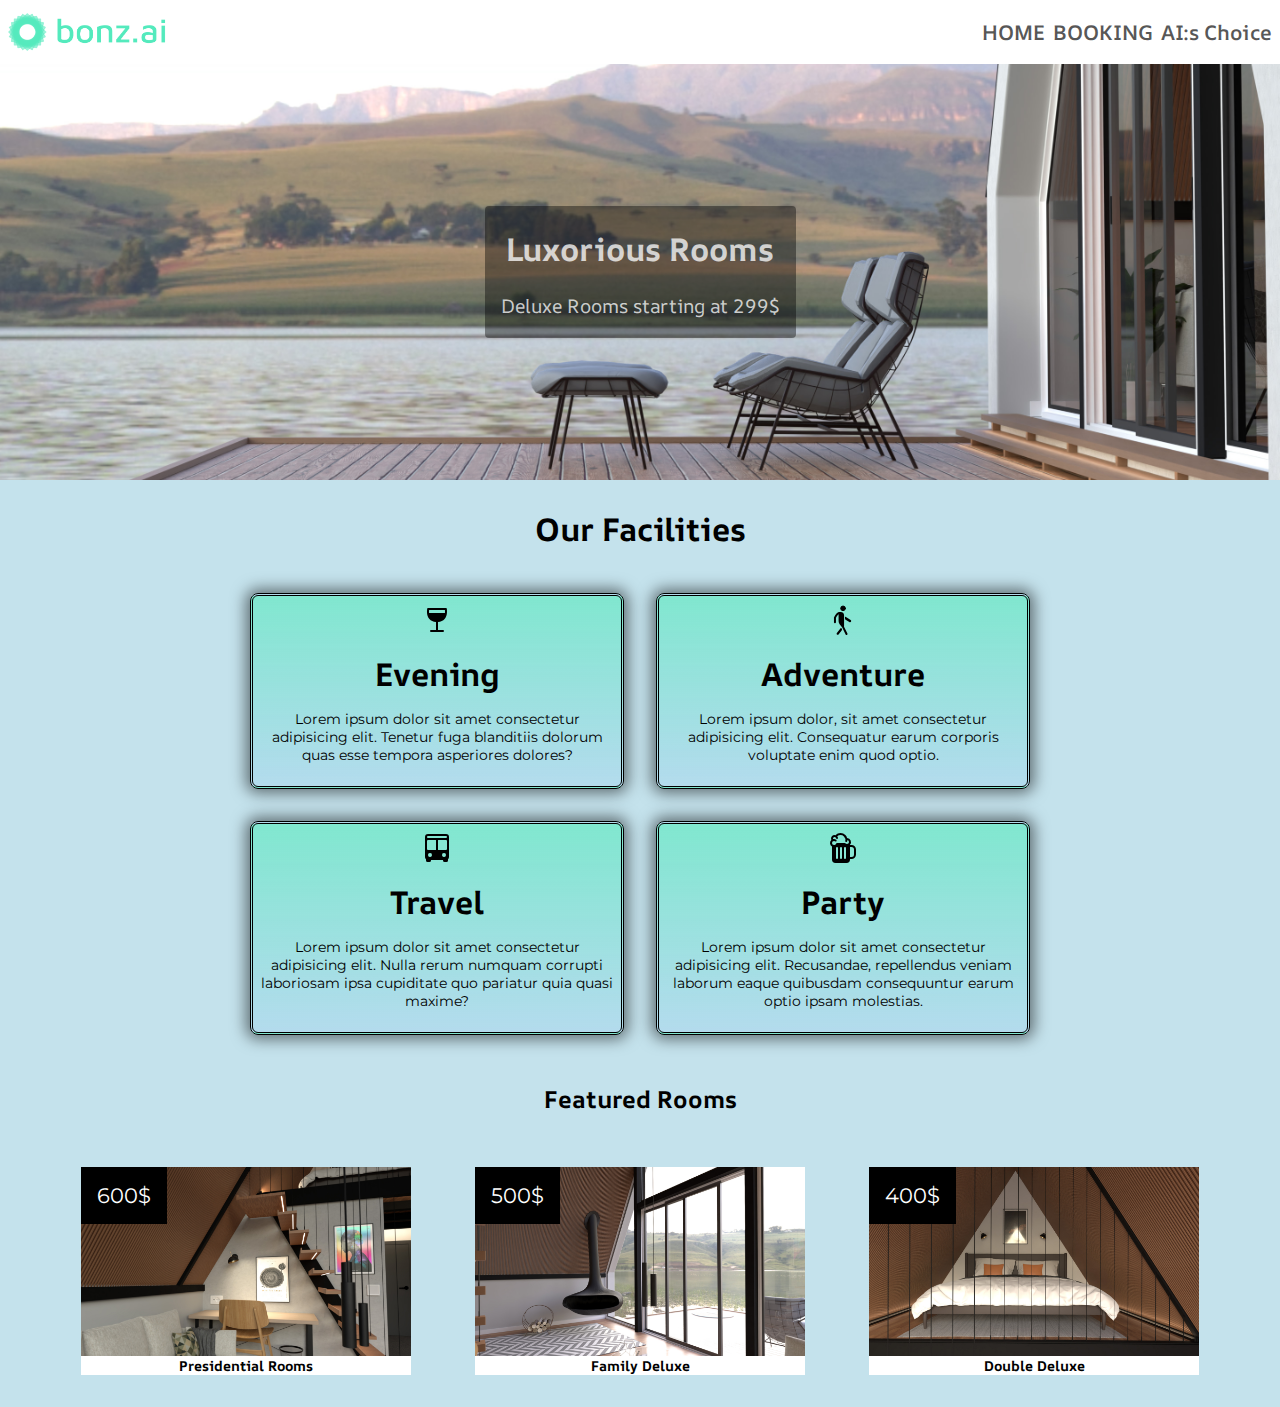
<file: index.html>
<!-- Rama in saker/element med border-bottom-linjer eller egna spans som sträcker sig snyggt -->
<!-- Kolla in sidor som exemplifierar snygga färgval  -->
<!--  -->

<!DOCTYPE html>
<html lang="en">
  <head>
    <meta charset="UTF-8" />
    <meta name="viewport" content="width=device-width, initial-scale=1.0" />
    <title>Bonz.AI Hotel</title>
    <link rel="stylesheet" href="style.css" />
  </head>
  <body>
    <header class="header">
      <img
        class="header__logo"
        src="./assets/logo/bonz.ai-logo-color-landscape.png"
        alt="logo"
      />
      <nav class="header__nav">
        <ul class="navbar__list">
          <li class="navbar__listitem"><a href="./index.html">HOME</a></li>
          <li class="navbar__listitem">
            <a href="./options.html">BOOKING</a>
          </li>
          <li class="navbar__listitem">
            <a href="./first-room.html">AI:s Choice</a>
          </li>
        </ul>
      </nav>
    </header>
    <section class="background-image">
      <article class="background-image__textbox--shade">
        <h1 class="background-image__title">Luxorious Rooms</h1>
        <p class="background-image__text">Deluxe Rooms starting at 299$</p>
      </article>
    </section>
    <main>
      <h2 class="services__title">Our Facilities</h2>
      <section class="main__services">
        <article class="services__activities">
          <img src="./assets/icon/wine.svg" alt="Wine glass" />
          <h3 class="activities__title">Evening</h3>
          <p class="activities__text">
            Lorem ipsum dolor sit amet consectetur adipisicing elit. Tenetur
            fuga blanditiis dolorum quas esse tempora asperiores dolores?
          </p>
        </article>
        <article class="services__activities">
          <img src="./assets/icon/walk.svg" alt="Walking person" />
          <h3 class="activities__title">Adventure</h3>
          <p class="activities__text">
            Lorem ipsum dolor, sit amet consectetur adipisicing elit.
            Consequatur earum corporis voluptate enim quod optio.
          </p>
        </article>
        <article class="services__activities">
          <img src="./assets/icon/bus.svg" alt="Bus" />
          <h3 class="activities__title">Travel</h3>
          <p class="activities__text">
            Lorem ipsum dolor sit amet consectetur adipisicing elit. Nulla rerum
            numquam corrupti laboriosam ipsa cupiditate quo pariatur quia quasi
            maxime?
          </p>
        </article>
        <article class="services__activities">
          <img src="./assets/icon/beer.svg" alt="Beer glass" />
          <h3 class="activities__title">Party</h3>
          <p class="activities__text">
            Lorem ipsum dolor sit amet consectetur adipisicing elit. Recusandae,
            repellendus veniam laborum eaque quibusdam consequuntur earum optio
            ipsam molestias.
          </p>
        </article>
      </section>
      <h2 class="featured__heading">Featured Rooms</h2>
      <section class="main__featured">
        <figure class="featured__card">
          <h3 class="card__title">Presidential Rooms</h3>
          <p class="card__text">600$</p>
        </figure>
        <figure class="featured__card">
          <h3 class="card__title">Family Deluxe</h3>
          <p class="card__text">500$</p>
        </figure>
        <figure class="featured__card">
          <h3 class="card__title">Double Deluxe</h3>
          <p class="card__text">400$</p>
        </figure>
      </section>
    </main>

    <footer></footer>
  </body>
</html>
</file>
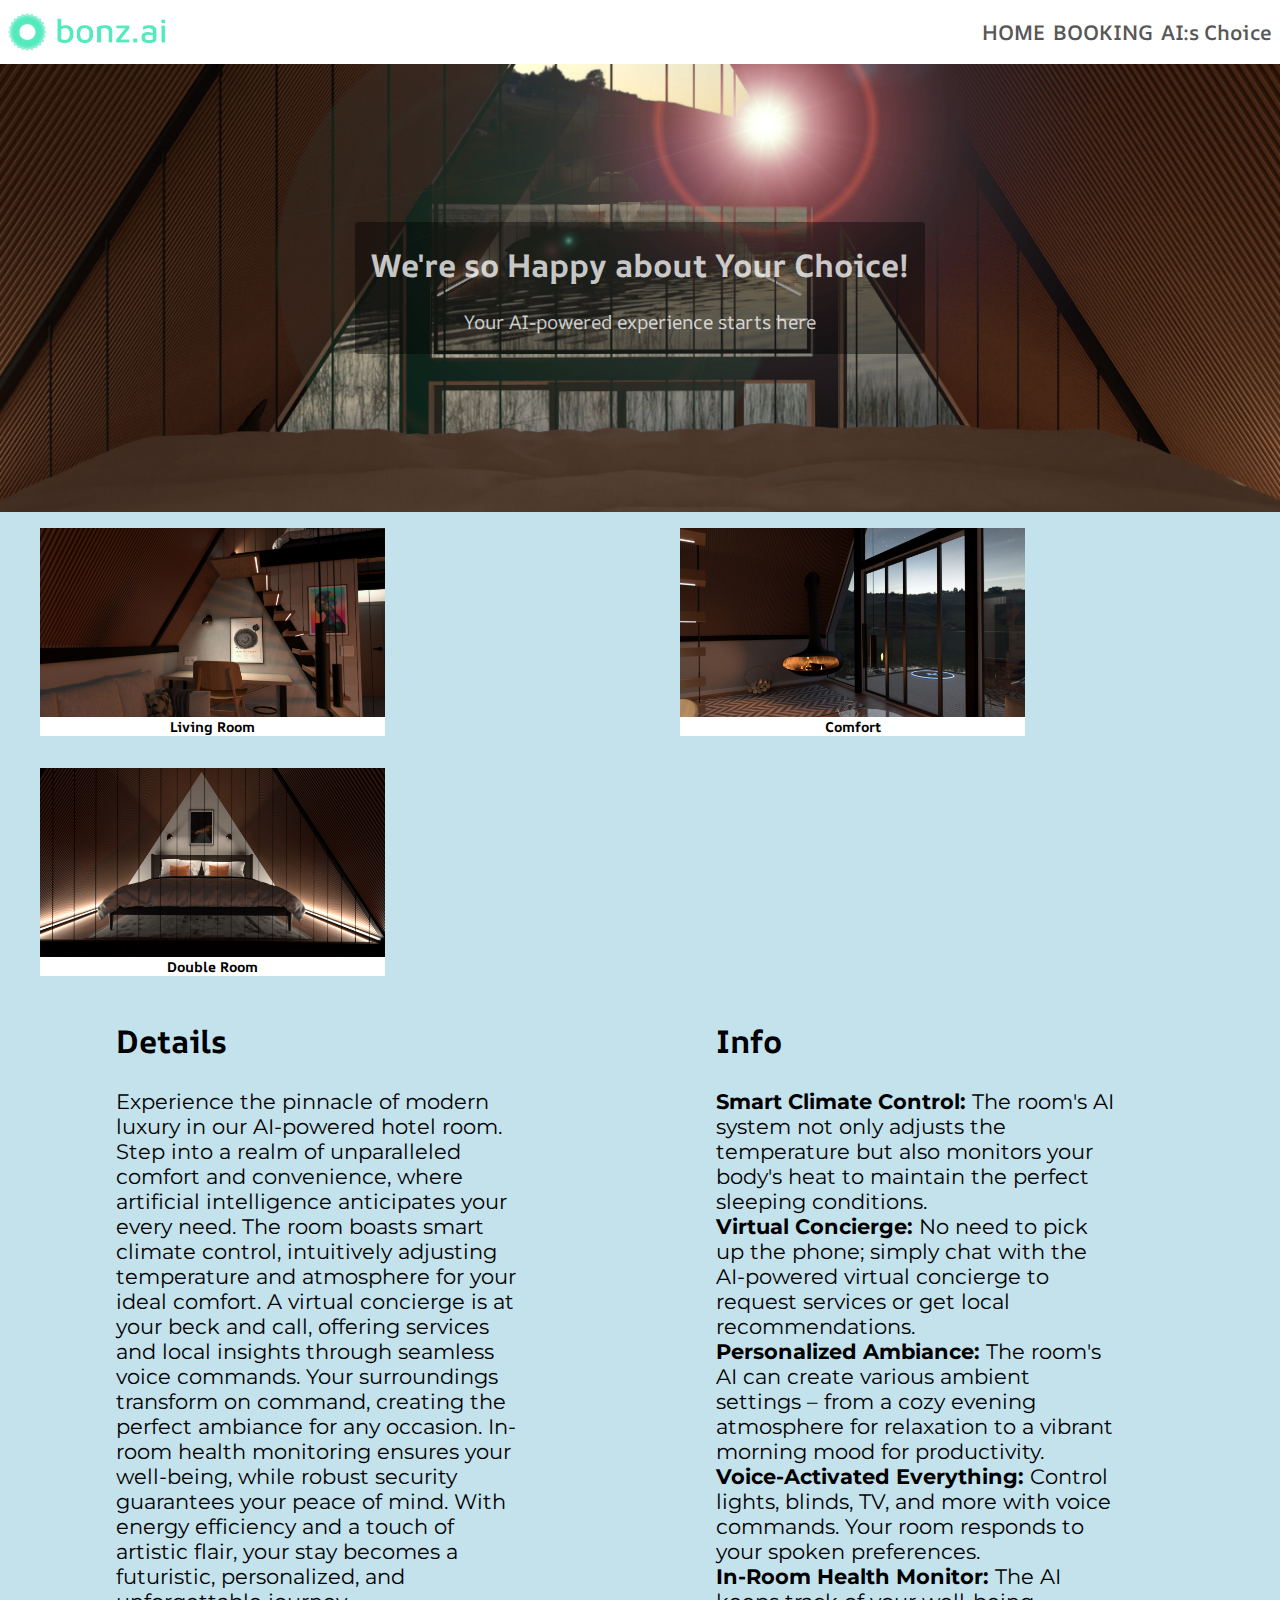
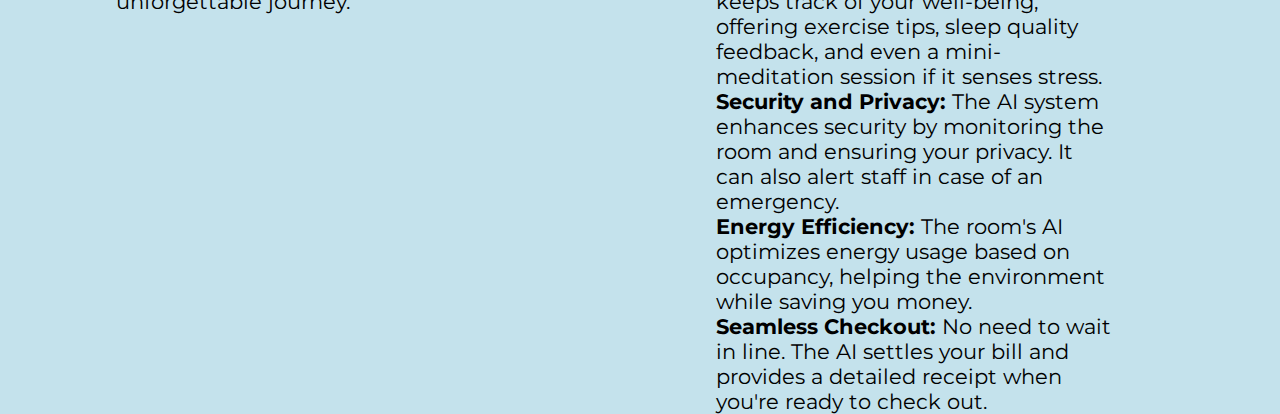
<file: first-room.html>
<!DOCTYPE html>
<html lang="en">
  <head>
    <meta charset="UTF-8" />
    <meta name="viewport" content="width=device-width, initial-scale=1.0" />
    <title>Your Personal Choice</title>
    <link rel="stylesheet" href="style.css" />
  </head>
  <!-- HÄR HAR VI EXEMPELRUMMET -->
  <body>
    <header class="header">
      <img
        class="header__logo"
        src="./assets/logo/bonz.ai-logo-color-landscape.png"
        alt="logo"
      />
      <nav class="header__nav">
        <ul class="navbar__list">
          <li class="navbar__listitem"><a href="./index.html">HOME</a></li>
          <li class="navbar__listitem">
            <a href="./options.html">BOOKING</a>
          </li>
          <li class="navbar__listitem">
            <a href="./first-room.html">AI:s Choice</a>
          </li>
        </ul>
      </nav>
    </header>
    <section class="background-image--page-first-room">
      <!-- insert three images to show off room -->

      <article class="background-image__textbox--shade">
        <h1 class="background-image__title">
          We're so Happy about Your Choice!
        </h1>
        <p class="background-image__text">
          Your AI-powered experience starts here
        </p>
      </article>
    </section>
    <section class="section__preview">
      <figure class="search__card--room-info">
        <h3 class="card__title">Living Room</h3>
      </figure>
      <figure class="search__card--room-info">
        <h3 class="card__title">Comfort</h3>
      </figure>
      <figure class="search__card--room-info">
        <h3 class="card__title">Double Room</h3>
      </figure>
    </section>
    <main class="main__wrapper--room-overview">
      <article class="main__article--room-details">
        <h2 class="header__room-details">Details</h2>
        <p class="details-text">
          Experience the pinnacle of modern luxury in our AI-powered hotel room.
          Step into a realm of unparalleled comfort and convenience, where
          artificial intelligence anticipates your every need. The room boasts
          smart climate control, intuitively adjusting temperature and
          atmosphere for your ideal comfort. A virtual concierge is at your beck
          and call, offering services and local insights through seamless voice
          commands. Your surroundings transform on command, creating the perfect
          ambiance for any occasion. In-room health monitoring ensures your
          well-being, while robust security guarantees your peace of mind. With
          energy efficiency and a touch of artistic flair, your stay becomes a
          futuristic, personalized, and unforgettable journey.
        </p>
      </article>

      <ul class="list__room-info">
        <h2 class="list__title--room-info">Info</h2>
        <li class="list__listitem">
          <strong>Smart Climate Control:</strong> The room's AI system not only
          adjusts the temperature but also monitors your body's heat to maintain
          the perfect sleeping conditions.
        </li>
        <li class="list__listitem">
          <strong>Virtual Concierge:</strong> No need to pick up the phone;
          simply chat with the AI-powered virtual concierge to request services
          or get local recommendations.
        </li>
        <li class="list__listitem">
          <strong>Personalized Ambiance:</strong> The room's AI can create
          various ambient settings – from a cozy evening atmosphere for
          relaxation to a vibrant morning mood for productivity.
        </li>
        <li class="list__listitem">
          <strong>Voice-Activated Everything:</strong> Control lights, blinds,
          TV, and more with voice commands. Your room responds to your spoken
          preferences.
        </li>
        <li class="list__listitem">
          <strong>In-Room Health Monitor:</strong> The AI keeps track of your
          well-being, offering exercise tips, sleep quality feedback, and even a
          mini-meditation session if it senses stress.
        </li>
        <li class="list__listitem">
          <strong>Security and Privacy:</strong> The AI system enhances security
          by monitoring the room and ensuring your privacy. It can also alert
          staff in case of an emergency.
        </li>
        <li class="list__listitem">
          <strong>Energy Efficiency:</strong> The room's AI optimizes energy
          usage based on occupancy, helping the environment while saving you
          money.
        </li>
        <li class="list__listitem">
          <strong>Seamless Checkout:</strong> No need to wait in line. The AI
          settles your bill and provides a detailed receipt when you're ready to
          check out.
        </li>
      </ul>
    </main>
  </body>
</html>
</file>
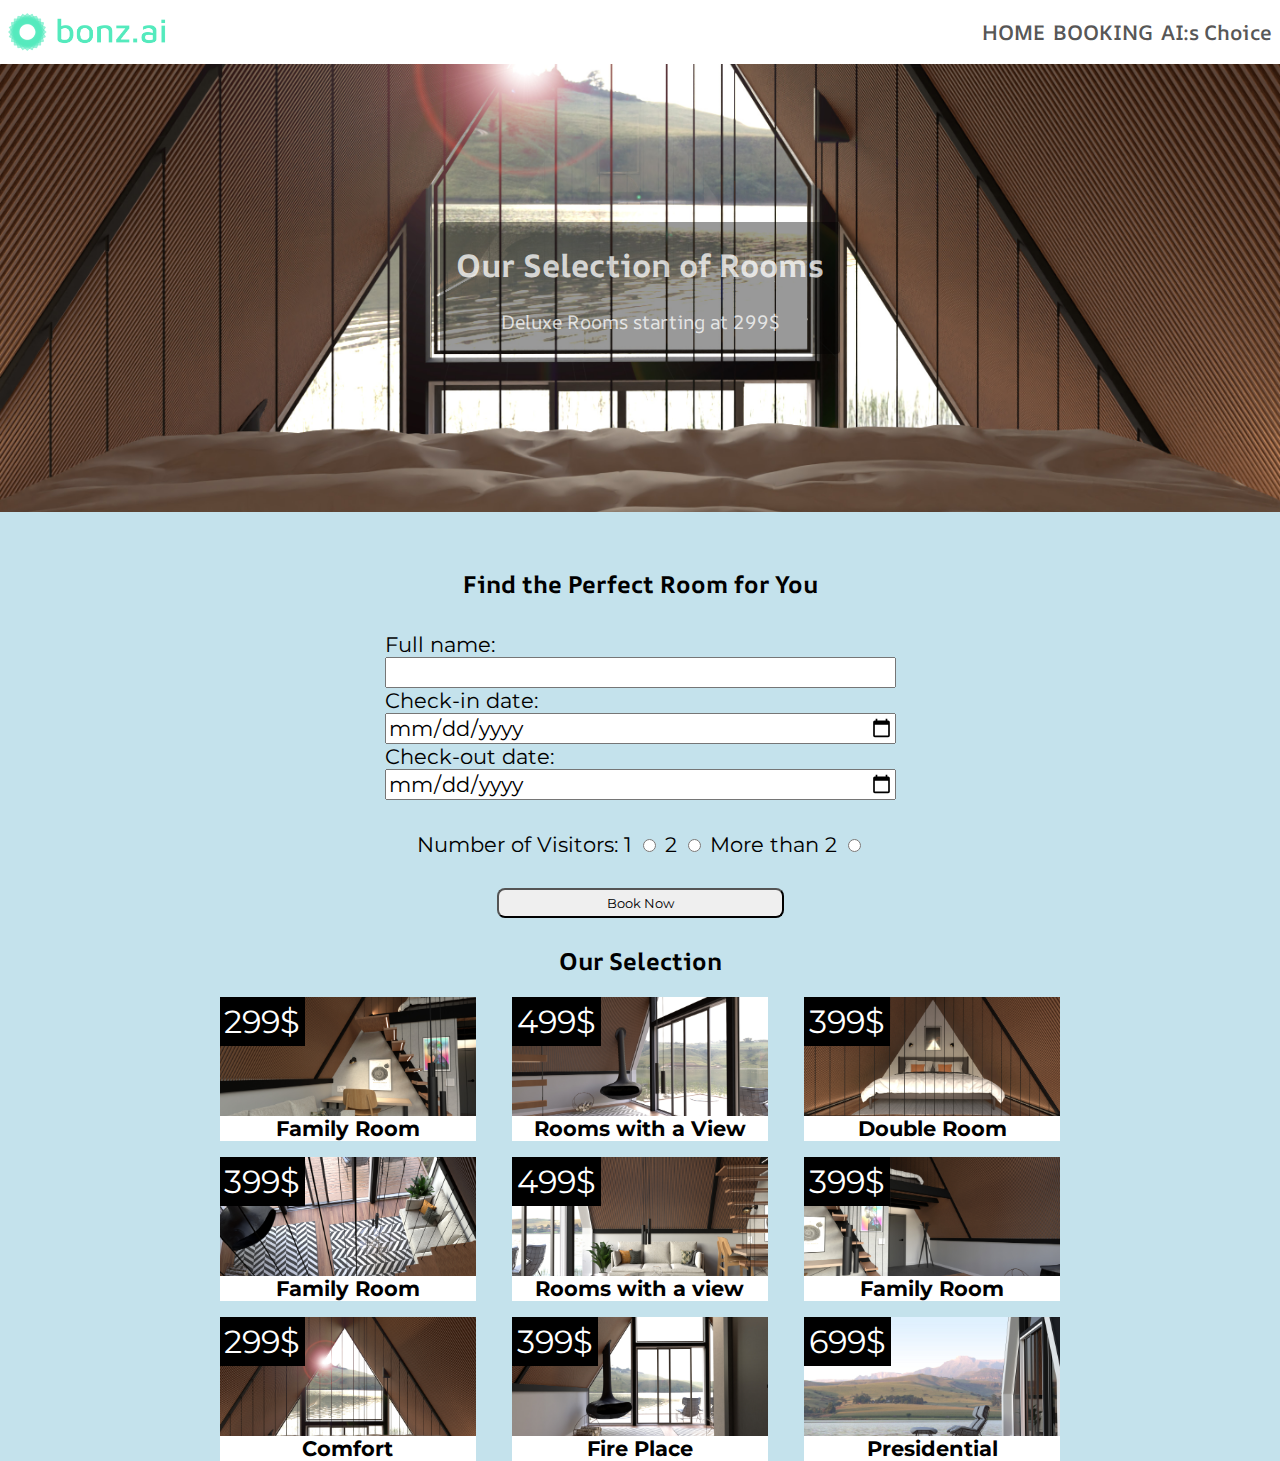
<file: options.html>
<!DOCTYPE html>
<html lang="en">
  <head>
    <meta charset="UTF-8" />
    <meta name="viewport" content="width=device-width, initial-scale=1.0" />
    <title>Bonz.AI - Find Your Perfect Room</title>
    <link rel="stylesheet" href="style.css" />
  </head>

  <!-- HÄR SKALL STORA RUM-GRIDDEN IN -->
  <body>
    <header class="header">
      <img
        class="header__logo"
        src="./assets/logo/bonz.ai-logo-color-landscape.png"
        alt="logo"
      />
      <nav class="header__nav">
        <ul class="navbar__list">
          <li class="navbar__listitem"><a href="./index.html">HOME</a></li>
          <li class="navbar__listitem">
            <a href="./options.html">BOOKING</a>
          </li>
          <li class="navbar__listitem">
            <a href="./first-room.html">AI:s Choice</a>
          </li>
        </ul>
      </nav>
    </header>
    <section class="background-image--page-options">
      <article class="background-image__textbox--shade">
        <h1 class="background-image__title">Our Selection of Rooms</h1>
        <p class="background-image__text">Deluxe Rooms starting at 299$</p>
      </article>
    </section>
    <main>
      <h2 class="main__search">Find the Perfect Room for You</h2>
      <section class="main__form">
        <form>
          <aside class="form__top">
            <label for="name">Full name:</label>
            <input type="text" name="name" required />
            <label for="check-in">Check-in date:</label>
            <input type="date" name="check-in" required />
            <label for="check-out">Check-out date:</label>
            <input type="date" name="check-out" required />
            <!-- perhaps a scrollbar for prize -->
          </aside>
          <aside class="form__bottom">
            <label for="visitors">Number of Visitors:</label>

            <label for="visitor1">1</label>
            <input type="radio" name="visitor1" value="1" />
            <label for="visitor2">2</label>
            <input type="radio" name="visitor2" value="2" />
            <label for="visitorMore">More than 2</label>
            <input type="radio" name="visitors" value="more" />

            <button class="btn--centered" type="submit">Book Now</button>
          </aside>
        </form>
      </section>
      <h2 class="main__search">Our Selection</h2>
      <section class="section__search">
        <figure class="search__card">
          <h3 class="card__title">Family Room</h3>
          <p class="card__text">299$</p>
        </figure>
        <figure class="search__card">
          <h3 class="card__title">Rooms with a View</h3>
          <p class="card__text">499$</p>
        </figure>
        <figure class="search__card">
          <h3 class="card__title">Double Room</h3>
          <p class="card__text">399$</p>
        </figure>
        <figure class="search__card">
          <h3 class="card__title">Family Room</h3>
          <p class="card__text">399$</p>
        </figure>
        <figure class="search__card">
          <h3 class="card__title">Rooms with a view</h3>
          <p class="card__text">499$</p>
        </figure>
        <figure class="search__card">
          <h3 class="card__title">Family Room</h3>
          <p class="card__text">399$</p>
        </figure>
        <figure class="search__card">
          <h3 class="card__title">Comfort</h3>
          <p class="card__text">299$</p>
        </figure>
        <figure class="search__card">
          <h3 class="card__title">Fire Place</h3>
          <p class="card__text">399$</p>
        </figure>
        <figure class="search__card">
          <h3 class="card__title">Presidential</h3>
          <p class="card__text">699$</p>
        </figure>
      </section>
    </main>
  </body>
</html>
</file>
<file: style.css>
/*FONTS*/
@import url("https://fonts.googleapis.com/css2?family=AR+One+Sans:wght@400;500&family=Montserrat&display=swap");
/* for future reference */
font-family: "AR One Sans", sans-serif;
font-family: "Montserrat", sans-serif;
/* for future reference */

* {
  box-sizing: border-box;
  margin: 0;
  padding: 0;
}
:root {
  --title-fonts: "AR One Sans", sans-serif;
  --paragraph-fonts: "Montserrat", sans-serif;
  --bigger-paragraph-font: 1.3rem;
  --smaller-paragraph-fonts: 0.875rem;
  --bigger-heading-size: 2rem;
}

body {
  min-width: 425px;
  /*  height: 100vh;
  width: 100vw; */
  margin: 0;
  background-color: rgb(196, 226, 236);
}
.header {
  height: 4rem;
  width: 100%;
  background-color: white;
  display: flex;
  font-size: 0.875rem;
  justify-content: center;
  align-items: center;
}
.header__logo {
  width: 10rem;
  padding-left: 0.5rem;
  margin-right: auto;
}
.header__nav .navbar__list {
  list-style: none;
  align-items: center;
  display: flex;
}

.header__nav a {
  text-decoration: none;
  color: rgba(0, 0, 0, 0.666);
  font-family: var(--title-fonts);
  font-weight: 600;

  margin: 0 0.5rem 0rem 0rem;
}

.background-image {
  background-image: url(./assets/img/09-day.jpg);

  background-size: cover;
  padding: 2rem 0 2rem 0;
  background-position: 50% 83%;
  display: flex;
  justify-content: center;
  align-items: center;
}

.background-image__textbox--shade {
  background-color: rgba(0, 0, 0, 0.4);
  text-align: center;

  border-radius: 0.25rem;
  font-family: var(--title-fonts);
  color: rgba(255, 255, 255, 0.761);
}

.main__services {
  display: flex;
  flex-direction: column;
  justify-content: center;
  align-items: center;
  flex-wrap: wrap;
}
.services__title {
  text-align: center;
  font-family: var(--title-fonts);
}
.services__activities img {
  height: 2rem;
  margin-bottom: -1rem;
}
.activities__title {
  font-family: var(--title-fonts);

  margin-bottom: 0rem;
}
.activities__text {
  font-family: var(--paragraph-fonts);
  font-size: 0.875rem;
  text-align: center;
}
.services__activities {
  display: flex;
  align-items: center;
  justify-items: center;
  flex-direction: column;

  max-width: 22rem;
  padding: 0.5rem;
  height: auto;
  border: 0.2rem double black;
  box-shadow: 0px 0px 15px 4px rgba(0, 0, 0, 0.52);
  border-radius: 0.5rem;
  margin: 1rem;
  background: linear-gradient(to bottom, #55eabd9b, #78c3f237);
}

.main__featured {
  display: flex;
  flex-direction: column;
}

.featured__heading,
.card__title {
  font-family: var(--title-fonts);
}
.featured__heading {
  text-align: center;
  margin-top: 2rem;
}

.featured__card {
  height: 13rem;
  width: 345px; /* convert to rem */
  background-size: cover;
  background-position: 100% 50%;
  display: flex;
  position: relative;
  margin: 2rem;
}
.card__title {
  background-color: white;
  align-self: end;

  margin-bottom: 0;
  width: 100%;
  text-align: center;
}
.card__text {
  position: absolute;
  margin-top: 0;
  padding: 1rem;

  background-color: #000000;
  color: white;
  font-family: var(--paragraph-fonts);
}
/**** Nedan varje unikt kort ****/
.featured__card:nth-child(1) {
  background-image: url(./assets/img/01-day.jpg);
}
.featured__card:nth-child(2) {
  background-image: url(./assets/img/02-day.jpg);
}
.featured__card:nth-child(3) {
  background-image: url(./assets/img/04-day.jpg);
}
/**** Ovan varje unikt kort ****/

/********************************

PAGE 2 
The class under aim for page two

  ******************************/
.background-image--page-options {
  background-image: url(./assets/img/03-day.jpg);

  background-size: cover;
  width: 100%;
  padding: 3rem 0 3rem 0;
  background-position: 50% 83%;
  display: flex;
  justify-content: center;
  align-items: center;
}
.background-image__title,
.background-image__text {
  padding: 0 1rem 0 1rem;
}
.main__search {
  font-family: var(--title-fonts);
  text-align: center;
  margin-top: 3.5rem;
}
.main__form {
  display: flex;
  flex-direction: column;
  align-items: center;
  justify-content: center;

  /* Pushes to the left */
  font-family: var(--paragraph-fonts);
  font-size: var(--bigger-paragraph-font);
  margin: 2rem 1rem 2rem 1rem;
}
.main__form input {
  font-family: var(--paragraph-fonts);
  font-size: var(--bigger-paragraph-font);
}
.form__top {
  display: flex;
  flex-direction: column;
  justify-content: center;
  align-content: center;
}
.form__bottom {
  margin: 2rem;
  position: relative;
}
.form__bottom .btn--centered {
  align-self: center;
  position: absolute;
  top: 3.5rem;
  left: 5rem;
  right: 5rem;
  font-family: var(--paragraph-fonts);
  border-radius: 0.5rem;
  padding: 0.3rem 0 0.3rem 0;
}
.section__search {
  display: grid;
  grid-template-columns: 1fr;
  gap: 0.875rem;
}
.search__card {
  position: relative;
  display: flex;
  aspect-ratio: 16/9;
  height: 14rem;
  margin: 0 auto;
  background-size: cover;
  grid-column: span 1;
}
.search__card .card__title {
  position: absolute;
  font-family: var(--paragraph-fonts);
  font-size: var(--bigger-paragraph-font);
}
.search__card .card__text {
  padding: 0.3rem;
  font-size: var(--bigger-heading-size);
}
.search__card:nth-child(1) {
  background-image: url(./assets/img/01-day.jpg);
}
.search__card:nth-child(2) {
  background-image: url(./assets/img/02-day.jpg);
}
.search__card:nth-child(3) {
  background-image: url(./assets/img/04-day.jpg);
}
.search__card:nth-child(4) {
  background-image: url(./assets/img/07-day.jpg);
}
.search__card:nth-child(5) {
  background-image: url(./assets/img/05-day.jpg);
}
.search__card:nth-child(6) {
  background-image: url(./assets/img/06-day.jpg);
}
.search__card:nth-child(7) {
  background-image: url(./assets/img/03-day.jpg);
}
.search__card:nth-child(8) {
  background-image: url(./assets/img/08-day.jpg);
}
.search__card:nth-child(9) {
  background-image: url(./assets/img/09-day.jpg);
}
/************************************  
All below contains page 3
*************************************/
.background-image--page-first-room {
  background-image: url(./assets/img/03-night.jpg);

  background-size: cover;
  width: 100%;
  padding: 3rem 0 3rem 0;
  background-position: 50% 83%;
  display: flex;
  justify-content: center;
  align-items: center;
}

.search__card--room-info {
  height: 13rem;

  width: 21.563rem;
  background-size: cover;
  background-position: 100% 50%;
  display: flex;
  position: relative;
}
/* Main around all content */
.search__card--room-info:nth-child(1) {
  background-image: url(./assets/img/01-night.jpg);
}
.search__card--room-info:nth-child(2) {
  background-image: url(./assets/img/02-night.jpg);
}
.search__card--room-info:nth-child(3) {
  background-image: url(./assets/img/04-night.jpg);
}
.main__wrapper--room-overview {
  /* Här lär du vilja lägga flex för att få kommande text att läggas horisontellt när skärmen blir större */
  margin: 0 1rem 0 1rem;
}
/* biggest portion of text */

/* titles of page elements */
.header__room-details,
.list__title--room-info {
  font-family: var(--title-fonts);
  font-size: var(--bigger-heading-size);
}
.details-text,
.list__listitem {
  font-family: var(--paragraph-fonts);
  font-size: var(--bigger-paragraph-font);
}

/* List with information about rooms */
.list__room-info {
  list-style: none;
  padding: 0;
  /* margin:0; */
}

/************************************  
All above contains page 3
*************************************/
/**** Landing page below this line ****/
@media (min-width: 426px) {
  main {
    max-width: 1200px;
    margin: 0 auto;
  }
  .background-image,
  .background-image--page-options,
  .background-image--page-first-room {
    min-height: 22rem;
  }
  .main__services {
    flex-direction: row;
    flex-wrap: wrap;
  }
  .services__activities {
    min-width: 8rem;
  }

  /**** Nedan - hotelrum ****/
  .main__featured {
    display: flex;
    flex-direction: row;
    justify-content: center;
    align-items: center;
    flex-wrap: wrap;
  }
  .featured__card {
    width: 20.625rem;
  }

  /**** Landing page above this line ****/
  /* .background-image--page-options {
  min-height: 25rem;
} */
}

@media (min-width: 768px) {
  .section__search {
    grid-template-columns: 1fr 1fr;
    gap: 1rem;
    max-width: 861px;
    margin: 0 auto;
  }

  p,
  a {
    font-size: var(--bigger-paragraph-font);
  }
  h1,
  h3 {
    font-size: var(--bigger-heading-size);
  }
}
@media (min-width: 852px) {
  .section__preview {
    display: grid;
    grid-template-columns: repeat(2, 1fr);
  }
  .section__card--room-info {
    grid-column: span 1;
  }
  .main__wrapper--room-overview {
    display: flex;
    flex-direction: row;
  }
  .list__room-info,
  .main__article--room-details {
    max-width: 25rem;
    margin: 0 auto;

    /* justify-self: center; */
  }
}

@media (min-width: 940px) {
  .section__search {
    grid-template-columns: repeat(3, 1fr);
  }
  .search__card {
    height: 9rem;
  }
  .card__title {
    font-size: 0.875rem;
  }
  h1,
  .services__title {
    font-size: var(--bigger-heading-size);
  }
  p,
  a {
    font-size: var(--bigger-paragraph-font);
  }
  .background-image__text {
    font-size: 1.2rem;
  }
}
@media (min-width: 1304px) {
  .section__preview {
    display: grid;
    grid-template-columns: repeat(3, 1fr);
    gap: 0.5rem;
  }
  .search__card--room-info {
    grid-column: span 1;
  }
}
</file>
